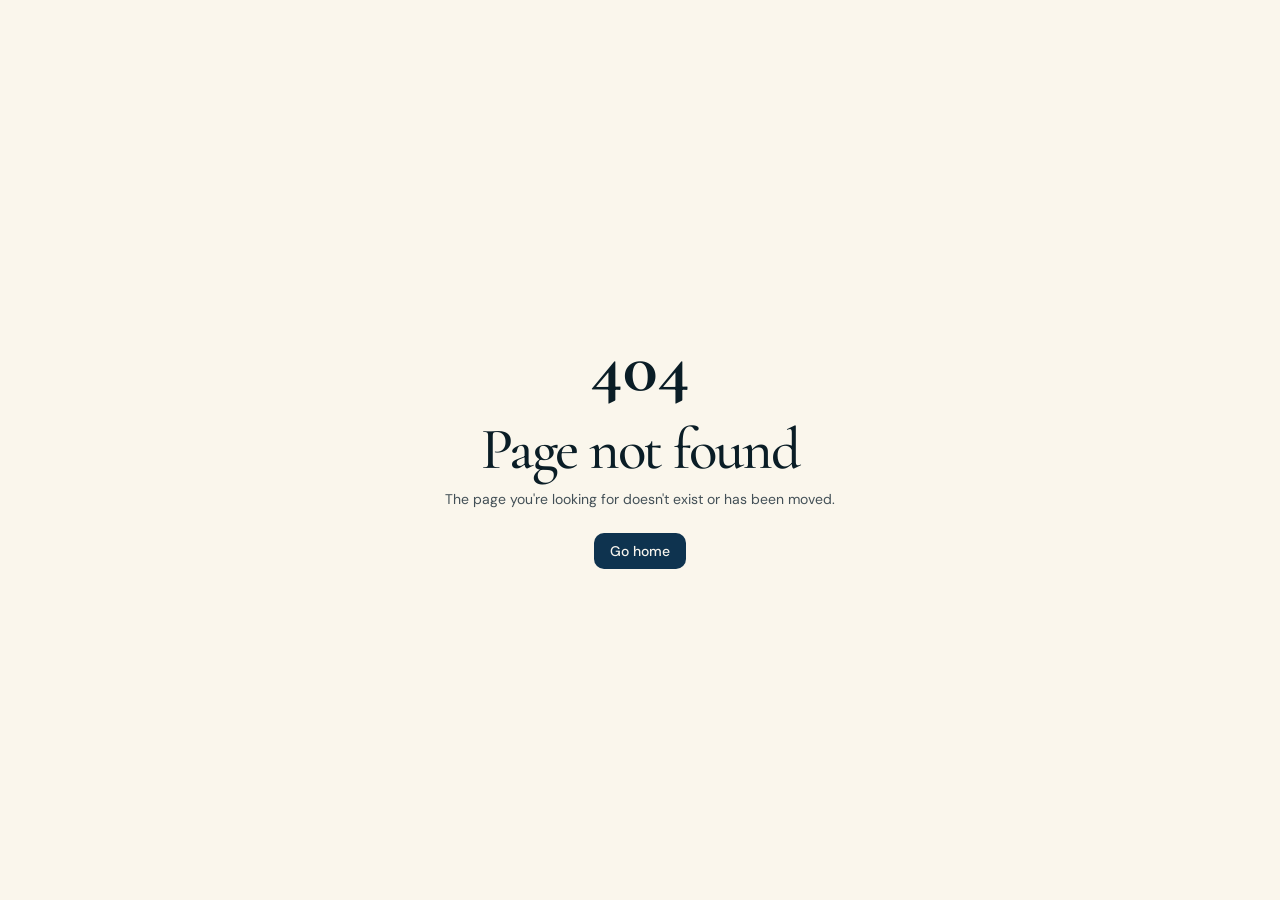
<file: index.html>
<!DOCTYPE html><html lang="en"><head><meta charSet="utf-8"/><meta name="viewport" content="width=device-width, initial-scale=1"/><link rel="preload" as="image" href="/media/neernut-symbol-vector.svg" fetchPriority="high"/><link rel="preload" as="image" href="/media/neernut-title-vector.svg" fetchPriority="high"/><link rel="preload" as="image" imageSrcSet="/media/hero-real-v20-768.webp 768w, /media/hero-real-v20.webp 1536w" imageSizes="(max-width: 767px) 100vw, 60vw" fetchPriority="high"/><link rel="stylesheet" href="/assets/styles-7NOn2_TY.css" data-precedence="default"/><link rel="stylesheet" href="/assets/wholesale-fH5tLggY.css" data-precedence="default"/><link rel="stylesheet" href="https://fonts.googleapis.com/css2?family=Cormorant+Garamond:wght@500;600;700&amp;family=DM+Sans:wght@400;500;600&amp;display=swap" data-precedence="default"/><title>NEER-NUT — Nature’s Pearl, Mithila’s Pride</title><meta property="og:title" content="NEER-NUT — Premium Makhana from Mithila"/><meta property="og:description" content="Premium makhana from the ponds of Darbhanga, Bihar."/><meta property="og:type" content="website"/><meta name="twitter:card" content="summary_large_image"/><meta name="description" content="Premium natural Mithila makhana. Hand-harvested in Darbhanga, Bihar, sun-dried and traditionally popped. Discover our heritage, product and sourcing."/><link rel="modulepreload" href="/assets/index-BNkppwnC.js"/><link rel="modulepreload" href="/assets/routes-CXqMMFRL.js"/><link rel="modulepreload" href="/assets/brand-logo-DNxJV0Sp.js"/><link rel="modulepreload" href="/assets/use-site-motion-D0AGThUW.js"/><link rel="modulepreload" href="/assets/plus-Cf1F-EwO.js"/><link rel="preconnect" href="https://fonts.googleapis.com"/><link rel="preconnect" href="https://fonts.gstatic.com" crossorigin="anonymous"/><link rel="icon" href="/favicon.ico" type="image/x-icon"/></head><body><!--$--><main id="home" class="new-neernut"><div class="pond-loader "><div class="loader-pond" aria-hidden="true"><i></i><i></i><i></i><svg class="" viewBox="0 0 60 44" fill="none" aria-hidden="true"><path d="M30 35C15 29 11 17 15 9c9 2 15 12 15 26Zm0 0c15-6 19-18 15-26-9 2-15 12-15 26Zm0 0C20 23 22 9 30 2c8 7 10 21 0 33ZM30 35C14 36 4 29 3 20c12-3 23 3 27 15Zm0 0c16 1 26-6 27-15-12-3-23 3-27 15ZM15 41h30" stroke="currentColor" stroke-width="1.2" stroke-linecap="round" stroke-linejoin="round"></path></svg></div><p role="status">A little goodness, from Mithila.</p><span>NEER-NUT</span><button>Enter website →</button></div><noscript><style>.pond-loader{display:none!important}</style></noscript><a class="skip-link" href="#story">Skip to content</a><div class="lake-hero still-pond-hero refined-hero animated-pond-hero supplied-pond-hero single-pond-hero "><header class="lake-header"><button class="menu-trigger" aria-label="Open navigation" aria-expanded="false" aria-controls="main-menu"><svg xmlns="http://www.w3.org/2000/svg" width="19" height="19" viewBox="0 0 24 24" fill="none" stroke="currentColor" stroke-width="2" stroke-linecap="round" stroke-linejoin="round" class="lucide lucide-menu" aria-hidden="true"><path d="M4 5h16"></path><path d="M4 12h16"></path><path d="M4 19h16"></path></svg><span>Explore</span></button><a class="wordmark" href="#home" aria-label="NEER-NUT home"><span class="neernut-identity"><img class="neernut-symbol" src="/media/neernut-symbol-vector.svg" alt="" width="620" height="310" decoding="async" fetchPriority="high"/><img class="neernut-title" src="/media/neernut-title-vector.svg" alt="Neernut" width="1250" height="390" decoding="async" fetchPriority="high"/></span></a><nav class="header-links" aria-label="Quick navigation"><a href="/about">About us</a><a href="/product">Shop makhana</a><a href="#inquiry" class="header-inquire">Inquire<svg xmlns="http://www.w3.org/2000/svg" width="15" height="15" viewBox="0 0 24 24" fill="none" stroke="currentColor" stroke-width="2" stroke-linecap="round" stroke-linejoin="round" class="lucide lucide-arrow-up-right" aria-hidden="true"><path d="M7 7h10v10"></path><path d="M7 17 17 7"></path></svg></a></nav><button class="mobile-explore" aria-label="Open inquiry menu" aria-controls="main-menu" aria-expanded="false"><svg xmlns="http://www.w3.org/2000/svg" width="21" height="21" viewBox="0 0 24 24" fill="none" stroke="currentColor" stroke-width="2" stroke-linecap="round" stroke-linejoin="round" class="lucide lucide-arrow-up-right" aria-hidden="true"><path d="M7 7h10v10"></path><path d="M7 17 17 7"></path></svg></button></header><div class="pond-wave-field" aria-hidden="true"><div class="outward-crest crest-0" style="animation-delay:0s"><svg viewBox="0 0 1000 600" fill="none" preserveAspectRatio="none"><defs><linearGradient id="_R_13aq_-0" x1="0" y1="0" x2=".4" y2="1"><stop stop-color="#6b9584" stop-opacity=".2"></stop><stop offset=".42" stop-color="#658a7a" stop-opacity=".8"></stop><stop offset=".67" stop-color="#fffdf2" stop-opacity=".9"></stop><stop offset="1" stop-color="#698e7d" stop-opacity=".12"></stop></linearGradient></defs><path stroke="url(#_R_13aq_-0)" d="M18 304C25 145 205 42 492 26C755 11 971 143 983 297C995 448 781 556 515 574C250 589 7 457 18 304Z"></path><path stroke="url(#_R_13aq_-0)" d="M31 306C38 155 220 57 494 42C752 29 955 150 968 297C980 439 775 542 514 559C255 574 21 451 31 306Z"></path></svg></div><div class="outward-crest crest-1" style="animation-delay:-2.6s"><svg viewBox="0 0 1000 600" fill="none" preserveAspectRatio="none"><defs><linearGradient id="_R_13aq_-1" x1="0" y1="0" x2=".4" y2="1"><stop stop-color="#6b9584" stop-opacity=".2"></stop><stop offset=".42" stop-color="#658a7a" stop-opacity=".8"></stop><stop offset=".67" stop-color="#fffdf2" stop-opacity=".9"></stop><stop offset="1" stop-color="#698e7d" stop-opacity=".12"></stop></linearGradient></defs><path stroke="url(#_R_13aq_-1)" d="M18 304C25 145 205 42 492 26C755 11 971 143 983 297C995 448 781 556 515 574C250 589 7 457 18 304Z"></path><path stroke="url(#_R_13aq_-1)" d="M31 306C38 155 220 57 494 42C752 29 955 150 968 297C980 439 775 542 514 559C255 574 21 451 31 306Z"></path></svg></div><div class="outward-crest crest-2" style="animation-delay:-5.2s"><svg viewBox="0 0 1000 600" fill="none" preserveAspectRatio="none"><defs><linearGradient id="_R_13aq_-2" x1="0" y1="0" x2=".4" y2="1"><stop stop-color="#6b9584" stop-opacity=".2"></stop><stop offset=".42" stop-color="#658a7a" stop-opacity=".8"></stop><stop offset=".67" stop-color="#fffdf2" stop-opacity=".9"></stop><stop offset="1" stop-color="#698e7d" stop-opacity=".12"></stop></linearGradient></defs><path stroke="url(#_R_13aq_-2)" d="M18 304C25 145 205 42 492 26C755 11 971 143 983 297C995 448 781 556 515 574C250 589 7 457 18 304Z"></path><path stroke="url(#_R_13aq_-2)" d="M31 306C38 155 220 57 494 42C752 29 955 150 968 297C980 439 775 542 514 559C255 574 21 451 31 306Z"></path></svg></div><div class="outward-crest crest-3" style="animation-delay:-7.800000000000001s"><svg viewBox="0 0 1000 600" fill="none" preserveAspectRatio="none"><defs><linearGradient id="_R_13aq_-3" x1="0" y1="0" x2=".4" y2="1"><stop stop-color="#6b9584" stop-opacity=".2"></stop><stop offset=".42" stop-color="#658a7a" stop-opacity=".8"></stop><stop offset=".67" stop-color="#fffdf2" stop-opacity=".9"></stop><stop offset="1" stop-color="#698e7d" stop-opacity=".12"></stop></linearGradient></defs><path stroke="url(#_R_13aq_-3)" d="M18 304C25 145 205 42 492 26C755 11 971 143 983 297C995 448 781 556 515 574C250 589 7 457 18 304Z"></path><path stroke="url(#_R_13aq_-3)" d="M31 306C38 155 220 57 494 42C752 29 955 150 968 297C980 439 775 542 514 559C255 574 21 451 31 306Z"></path></svg></div></div><div class="lake-hero-copy"><p class="eyebrow">FROM THE WETLANDS OF MITHILA</p><h1>Nature’s pearl.<br/><em>Mithila’s pride.</em></h1><p class="hero-intro">Pure Mithila makhana. Hand-harvested, sun-dried and traditionally popped.</p><a class="button button-ivory" href="/product">Explore our makhana<svg xmlns="http://www.w3.org/2000/svg" width="16" height="16" viewBox="0 0 24 24" fill="none" stroke="currentColor" stroke-width="2" stroke-linecap="round" stroke-linejoin="round" class="lucide lucide-arrow-right" aria-hidden="true"><path d="M5 12h14"></path><path d="m12 5 7 7-7 7"></path></svg></a><span class="hero-source-note">PURE BY NATURE · ROOTED IN MITHILA</span></div><div class="lake-scene"><img class="hero-pond-art" src="/media/hero-real-v20.webp" srcSet="/media/hero-real-v20-768.webp 768w, /media/hero-real-v20.webp 1536w" sizes="(max-width: 767px) 100vw, 60vw" alt="" width="1536" height="1024" fetchPriority="high" decoding="async"/><canvas class="pond-water-canvas" aria-hidden="true"></canvas><div class="pond-surface-lines" aria-hidden="true"><svg viewBox="0 0 600 400" preserveAspectRatio="none" fill="none"><g style="animation-delay:0s"><path d="M-80 190q30 -12 60 0t60 0t60 0t60 0t60 0t60 0t60 0t60 0t60 0t60 0t60 0t60 0"></path></g><g style="animation-delay:-0.9s"><path d="M-80 217q30 -12 60 0t60 0t60 0t60 0t60 0t60 0t60 0t60 0t60 0t60 0t60 0t60 0"></path></g><g style="animation-delay:-1.8s"><path d="M-80 244q30 -12 60 0t60 0t60 0t60 0t60 0t60 0t60 0t60 0t60 0t60 0t60 0t60 0"></path></g></svg></div><div class="pond-insects water-striders" aria-hidden="true"><span class="water-strider strider-0"><i></i><img src="/media/water-strider-v17.webp" alt="" width="512" height="512" decoding="async" fetchPriority="low"/></span><span class="water-strider strider-1"><i></i><img src="/media/water-strider-v17.webp" alt="" width="512" height="512" decoding="async" fetchPriority="low"/></span></div><button class="pond-animation-toggle" aria-pressed="false"><svg xmlns="http://www.w3.org/2000/svg" width="14" height="14" viewBox="0 0 24 24" fill="none" stroke="currentColor" stroke-width="2" stroke-linecap="round" stroke-linejoin="round" class="lucide lucide-pause" aria-hidden="true"><rect x="14" y="3" width="5" height="18" rx="1"></rect><rect x="5" y="3" width="5" height="18" rx="1"></rect></svg><span>Pause pond</span></button></div></div><div class="origin-strip"><span>MITHILA, BIHAR</span><span><svg xmlns="http://www.w3.org/2000/svg" width="14" height="14" viewBox="0 0 24 24" fill="none" stroke="currentColor" stroke-width="2" stroke-linecap="round" stroke-linejoin="round" class="lucide lucide-leaf" aria-hidden="true"><path d="M11 20A7 7 0 0 1 9.8 6.1C15.5 5 17 4.48 19 2c1 2 2 4.18 2 8 0 5.5-4.78 10-10 10Z"></path><path d="M2 21c0-3 1.85-5.36 5.08-6C9.5 14.52 12 13 13 12"></path></svg>100% natural</span><span>HAND-HARVESTED</span><span>TRADITIONALLY POPPED</span></div><section id="story" class="section story-section-new"><div class="section-number">01 / OUR ROOTS</div><div class="story-heading" data-reveal="true"><h2>Born in the wetlands.<br/><em>Carried by tradition.</em></h2><div><p>In the pokhars of Darbhanga and Madhubani, makhana grows beneath giant floating leaves. These mineral-rich pond beds and warm monsoons are the heartland of a very special seed.</p><p>Hand-harvested, sun-dried and traditionally popped. This is the story of Mithila’s pearl.</p><a class="text-link" href="#journey">From our pond to your palm<svg xmlns="http://www.w3.org/2000/svg" width="16" height="16" viewBox="0 0 24 24" fill="none" stroke="currentColor" stroke-width="2" stroke-linecap="round" stroke-linejoin="round" class="lucide lucide-arrow-right" aria-hidden="true"><path d="M5 12h14"></path><path d="m12 5 7 7-7 7"></path></svg></a></div></div><div class="heritage-composition"><figure class="folk-art" data-reveal="true"><img src="/media/mithila-blue-painting.webp" alt="Blue Mithila painting of two fish, lotus flowers and curling lotus leaves" width="1536" height="1024" loading="eager" decoding="async" fetchPriority="low"/><figcaption>THE ART, THE WATER, THE SOUL OF MITHILA.</figcaption></figure><div class="heritage-side" data-reveal="true"><img class="roots-botanical" src="/media/roots-makhana-v21.webp" alt="Makhana flower and prickly leaves beside a bowl of fox nuts, isolated without a background" width="640" height="420" decoding="async" fetchPriority="low"/><blockquote>“Makhana is not just a crop; it is the cultural soul, pride and heritage of Mithila.”</blockquote><dl class="heritage-facts"><div><dt>GI</dt><dd>Mithila Makhana</dd></div><div><dt>Aug–Oct</dt><dd>Harvest season</dd></div><div><dt>100%</dt><dd>Hand-harvested</dd></div></dl></div></div></section><section id="products" class="product-section-new editorial-product"><div class="section product-inner"><figure class="editorial-product-photo" data-reveal="true"><img src="/media/makhana-harvest-v22-1280.webp" srcSet="/media/makhana-harvest-v22-640.webp 640w, /media/makhana-harvest-v22-1280.webp 1280w" sizes="100vw" alt="A bamboo harvest tray of makhana beside a real purple makhana flower and prickly leaf" width="1536" height="1024" loading="eager" decoding="async" fetchPriority="low"/><figcaption><span>THE MITHILA ORIGINAL</span><span>One ingredient. Pure goodness.</span></figcaption></figure><div class="product-copy-new" data-reveal="true"><p class="section-number">02 / OUR MAKHANA</p><div class="product-title-row"><h2>Simply pure.<br/><em>Beautifully wholesome.</em></h2><img class="product-detail-art" src="/media/makhana-scoop.webp" alt="Wooden scoop filled with naturally popped makhana" width="640" height="420" decoding="async" fetchPriority="low"/></div><p>Light, crisp and naturally wholesome. Graded by size, slow-roasted and popped the traditional way—nothing added, nothing taken away.</p><dl class="product-specs"><div><dt>Origin</dt><dd>Mithila, Bihar</dd></div><div><dt>Grade</dt><dd>Premium large pops</dd></div><div><dt>Process</dt><dd>Sun-dried · roasted · popped</dd></div><div><dt>Ingredients</dt><dd>100% foxnut</dd></div></dl><a class="button button-blue" href="/product">Choose your makhana<svg xmlns="http://www.w3.org/2000/svg" width="17" height="17" viewBox="0 0 24 24" fill="none" stroke="currentColor" stroke-width="2" stroke-linecap="round" stroke-linejoin="round" class="lucide lucide-arrow-up-right" aria-hidden="true"><path d="M7 7h10v10"></path><path d="M7 17 17 7"></path></svg></a></div></div></section><section id="journey" class="journey-section-new"><svg class="mithila-frieze" viewBox="0 0 1200 50" preserveAspectRatio="xMidYMid slice" aria-hidden="true"><defs><pattern id="lotus-frieze" x="0" y="0" width="100" height="50" patternUnits="userSpaceOnUse"><g fill="none" stroke="currentColor" stroke-width=".8"><path d="M0 3h100M0 47h100M0 7h100M0 43h100M50 36c-12-8-12-18 0-25 12 7 12 17 0 25Zm0 0C35 34 29 26 31 18c12 0 19 8 19 18Zm0 0c15-2 21-10 19-18-12 0-19 8-19 18ZM4 25c10-10 20-10 28 0-8 10-18 10-28 0Zm0 0-4-5m4 5-4 5M76 25c8-9 16-9 24 0-8 9-16 9-24 0Z"></path><circle cx="25" cy="24" r="1"></circle><path d="m10 20 8 10m-3-13 7 14m59-12 8 11m-2-14 8 11M43 17l7 18 7-18"></path></g></pattern></defs><rect width="1200" height="50" fill="url(#lotus-frieze)"></rect></svg><div class="section"><div class="journey-title" data-reveal="true"><div><p class="section-number">03 / POND TO PALM</p><h2>The journey<br/><em>of a pearl.</em></h2></div><p>Months of patient, skilled work by Mithila’s pond families. Every step matters, from the muddy pond bed to the first delicate crunch.</p></div><ol class="journey-grid"><li data-reveal="true"><div class="journey-art"><span class="journey-step">01</span><img src="/media/process-makhana-v21.webp" alt="Makhana pond with a purple Euryale ferox flower and prickly floating leaves" width="1024" height="1024" loading="eager" decoding="async" fetchPriority="low"/></div><div class="journey-card-copy"><h3>Sown in the pokhar</h3><p>Seeds rest on the muddy bed of shallow ponds; by spring, broad floating leaves cover the water.</p></div></li><li data-reveal="true"><div class="journey-art"><span class="journey-step">02</span><img src="/media/process-02.webp" alt="Mithila farmer gathering makhana seeds among pond leaves" width="1024" height="1024" loading="eager" decoding="async" fetchPriority="low"/></div><div class="journey-card-copy"><h3>Dived &amp; gathered</h3><p>From August to October, skilled divers collect the fallen seeds from the pond floor by hand.</p></div></li><li data-reveal="true"><div class="journey-art"><span class="journey-step">03</span><img src="/media/process-03.webp" alt="Makhana seeds washed and sun-dried on a woven tray" width="1024" height="1024" loading="eager" decoding="async" fetchPriority="low"/></div><div class="journey-card-copy"><h3>Washed &amp; sun-dried</h3><p>Seeds are cleaned, sieved and dried under the Bihar sun, then graded by size.</p></div></li><li data-reveal="true"><div class="journey-art"><span class="journey-step">04</span><img src="/media/process-04.webp" alt="Artisan roasting and popping makhana with a wooden mallet" width="1024" height="1024" loading="eager" decoding="async" fetchPriority="low"/></div><div class="journey-card-copy"><h3>Roasted &amp; popped</h3><p>Roasted over wood fire and struck with a wooden mallet, the hard shell cracks and a white pearl pops out.</p></div></li><li data-reveal="true"><div class="journey-art"><span class="journey-step">05</span><img src="/media/process-06.webp" alt="Cupped hands offering white makhana" width="1024" height="1024" loading="eager" decoding="async" fetchPriority="low"/></div><div class="journey-card-copy"><h3>To your hand</h3><p>From a Darbhanga pond straight to your pantry—pure, light and crunchy.</p></div></li></ol><figure class="journey-film pond-cinema field-film" data-reveal="true"><div class="field-film-heading"><span>FIELD NOTES / MITHILA</span><span>A slower perspective</span></div><div class="pond-cinema-screen"><video src="/pond-story.webm" muted="" playsInline="" loop="" preload="none" poster="/media/blue-lotus-lake.webp" aria-label="Lotus pond film"></video><button class="film-play" aria-label="Play the pond film"><span><svg xmlns="http://www.w3.org/2000/svg" width="22" height="22" viewBox="0 0 24 24" fill="currentColor" stroke="currentColor" stroke-width="2" stroke-linecap="round" stroke-linejoin="round" class="lucide lucide-play" aria-hidden="true"><path d="M5 5a2 2 0 0 1 3.008-1.728l11.997 6.998a2 2 0 0 1 .003 3.458l-12 7A2 2 0 0 1 5 19z"></path></svg></span><strong>Step into the pond</strong><small>PLAY THE FILM</small></button></div><figcaption><div><span class="eyebrow">A MOMENT AT THE SOURCE</span><h3>Every pearl begins<br/><em>with a little patience.</em></h3></div><div><p>Water, leaves and the quiet rhythm of Mithila. Take a moment to see where our story starts.</p><a class="text-link" href="/about">Meet NeerNut<svg xmlns="http://www.w3.org/2000/svg" width="16" height="16" viewBox="0 0 24 24" fill="none" stroke="currentColor" stroke-width="2" stroke-linecap="round" stroke-linejoin="round" class="lucide lucide-arrow-up-right" aria-hidden="true"><path d="M7 7h10v10"></path><path d="M7 17 17 7"></path></svg></a></div></figcaption></figure></div></section><section class="promise-section section" aria-label="Our promise"><div class="pond-accents pond-accents-promise" aria-hidden="true"><img class="mithila-watermark" src="/media/journey-01.webp" alt="" width="1536" height="1024" loading="eager" decoding="async" fetchPriority="low"/></div><div class="promise-heading" data-reveal="true"><svg class="" viewBox="0 0 60 44" fill="none" aria-hidden="true"><path d="M30 35C15 29 11 17 15 9c9 2 15 12 15 26Zm0 0c15-6 19-18 15-26-9 2-15 12-15 26Zm0 0C20 23 22 9 30 2c8 7 10 21 0 33ZM30 35C14 36 4 29 3 20c12-3 23 3 27 15Zm0 0c16 1 26-6 27-15-12-3-23 3-27 15ZM15 41h30" stroke="currentColor" stroke-width="1.2" stroke-linecap="round" stroke-linejoin="round"></path></svg><p>100% natural Mithila foxnuts.<br/><em>Goodness, in its simplest form.</em></p></div><div class="promise-list"><div data-reveal="true"><svg xmlns="http://www.w3.org/2000/svg" width="25" height="25" viewBox="0 0 24 24" fill="none" stroke="currentColor" stroke-width="1" stroke-linecap="round" stroke-linejoin="round" class="lucide lucide-shield-check" aria-hidden="true"><path d="M20 13c0 5-3.5 7.5-7.66 8.95a1 1 0 0 1-.67-.01C7.5 20.5 4 18 4 13V6a1 1 0 0 1 1-1c2 0 4.5-1.2 6.24-2.72a1.17 1.17 0 0 1 1.52 0C14.51 3.81 17 5 19 5a1 1 0 0 1 1 1z"></path><path d="m9 12 2 2 4-4"></path></svg><h3>Authentic Mithila origin</h3><p>GI certified region</p></div><div data-reveal="true"><svg xmlns="http://www.w3.org/2000/svg" width="25" height="25" viewBox="0 0 24 24" fill="none" stroke="currentColor" stroke-width="1" stroke-linecap="round" stroke-linejoin="round" class="lucide lucide-sprout" aria-hidden="true"><path d="M14 9.536V7a4 4 0 0 1 4-4h1.5a.5.5 0 0 1 .5.5V5a4 4 0 0 1-4 4 4 4 0 0 0-4 4c0 2 1 3 1 5a5 5 0 0 1-1 3"></path><path d="M4 9a5 5 0 0 1 8 4 5 5 0 0 1-8-4"></path><path d="M5 21h14"></path></svg><h3>High protein &amp; fiber</h3><p>Naturally wholesome</p></div><div data-reveal="true"><svg xmlns="http://www.w3.org/2000/svg" width="25" height="25" viewBox="0 0 24 24" fill="none" stroke="currentColor" stroke-width="1" stroke-linecap="round" stroke-linejoin="round" class="lucide lucide-leaf" aria-hidden="true"><path d="M11 20A7 7 0 0 1 9.8 6.1C15.5 5 17 4.48 19 2c1 2 2 4.18 2 8 0 5.5-4.78 10-10 10Z"></path><path d="M2 21c0-3 1.85-5.36 5.08-6C9.5 14.52 12 13 13 12"></path></svg><h3>Nothing unnecessary</h3><p>Zero trans fat · Cholesterol free · Non-GMO</p></div><div data-reveal="true"><svg xmlns="http://www.w3.org/2000/svg" width="25" height="25" viewBox="0 0 24 24" fill="none" stroke="currentColor" stroke-width="1" stroke-linecap="round" stroke-linejoin="round" class="lucide lucide-hand-heart" aria-hidden="true"><path d="M11 14h2a2 2 0 0 0 0-4h-3c-.6 0-1.1.2-1.4.6L3 16"></path><path d="m14.45 13.39 5.05-4.694C20.196 8 21 6.85 21 5.75a2.75 2.75 0 0 0-4.797-1.837.276.276 0 0 1-.406 0A2.75 2.75 0 0 0 11 5.75c0 1.2.802 2.248 1.5 2.946L16 11.95"></path><path d="m2 15 6 6"></path><path d="m7 20 1.6-1.4c.3-.4.8-.6 1.4-.6h4c1.1 0 2.1-.4 2.8-1.2l4.6-4.4a1 1 0 0 0-2.75-2.91"></path></svg><h3>Closer to the source</h3><p>Direct from local farmer collectives</p></div></div></section><section id="wellness" class="section wellness-section-new"><div data-reveal="true"><p class="section-number">04 / EVERYDAY WELLNESS</p><h2>A small pearl.<br/><em>A little more goodness.</em></h2><p class="wellness-intro">Four quiet strengths of a seed grown in Mithila’s ponds.</p><figure class="section-art section-art-wellness"><svg class="section-leaf-vector" viewBox="0 0 300 180" fill="none" aria-hidden="true"><path d="M150 165C50 180 9 112 25 65 50 10 130 0 150 20 190-5 260 10 280 68c22 65-48 115-130 97Z"></path><path d="m150 165 4-134m-4 134L35 69m115 96 119-94m-119 94L70 32m80 133 83-134m-83 134L30 110m120 55 119-47"></path></svg><img src="/media/real-wellness.webp" alt="Popped makhana in an ivory bowl with a fresh lotus leaf" width="1024" height="1024" loading="eager" decoding="async" fetchPriority="low"/><figcaption>Small pearls. Everyday goodness.</figcaption></figure></div><div class="wellness-accordion"><details open="" data-reveal="true"><summary><svg xmlns="http://www.w3.org/2000/svg" width="20" height="20" viewBox="0 0 24 24" fill="none" stroke="currentColor" stroke-width="1.2" stroke-linecap="round" stroke-linejoin="round" class="lucide lucide-activity" aria-hidden="true"><path d="M22 12h-2.48a2 2 0 0 0-1.93 1.46l-2.35 8.36a.25.25 0 0 1-.48 0L9.24 2.18a.25.25 0 0 0-.48 0l-2.35 8.36A2 2 0 0 1 4.49 12H2"></path></svg><span>Sustained Energy &amp; Satiety</span><svg xmlns="http://www.w3.org/2000/svg" width="18" height="18" viewBox="0 0 24 24" fill="none" stroke="currentColor" stroke-width="2" stroke-linecap="round" stroke-linejoin="round" class="lucide lucide-plus accordion-plus" aria-hidden="true"><path d="M5 12h14"></path><path d="M12 5v14"></path></svg></summary><p>Complex carbohydrates and dietary fiber provide sustained energy. A low glycemic index makes makhana a thoughtful addition to balanced meals and mindful snacking.</p></details><details data-reveal="true"><summary><svg xmlns="http://www.w3.org/2000/svg" width="20" height="20" viewBox="0 0 24 24" fill="none" stroke="currentColor" stroke-width="1.2" stroke-linecap="round" stroke-linejoin="round" class="lucide lucide-heart" aria-hidden="true"><path d="M2 9.5a5.5 5.5 0 0 1 9.591-3.676.56.56 0 0 0 .818 0A5.49 5.49 0 0 1 22 9.5c0 2.29-1.5 4-3 5.5l-5.492 5.313a2 2 0 0 1-3 .019L5 15c-1.5-1.5-3-3.2-3-5.5"></path></svg><span>Cardiac &amp; Bone Health</span><svg xmlns="http://www.w3.org/2000/svg" width="18" height="18" viewBox="0 0 24 24" fill="none" stroke="currentColor" stroke-width="2" stroke-linecap="round" stroke-linejoin="round" class="lucide lucide-plus accordion-plus" aria-hidden="true"><path d="M5 12h14"></path><path d="M12 5v14"></path></svg></summary><p>Naturally low in sodium, with potassium and magnesium—minerals that contribute to normal blood pressure, heart function and bone health.</p></details><details data-reveal="true"><summary><svg xmlns="http://www.w3.org/2000/svg" width="20" height="20" viewBox="0 0 24 24" fill="none" stroke="currentColor" stroke-width="1.2" stroke-linecap="round" stroke-linejoin="round" class="lucide lucide-sparkles" aria-hidden="true"><path d="M11.017 2.814a1 1 0 0 1 1.966 0l1.051 5.558a2 2 0 0 0 1.594 1.594l5.558 1.051a1 1 0 0 1 0 1.966l-5.558 1.051a2 2 0 0 0-1.594 1.594l-1.051 5.558a1 1 0 0 1-1.966 0l-1.051-5.558a2 2 0 0 0-1.594-1.594l-5.558-1.051a1 1 0 0 1 0-1.966l5.558-1.051a2 2 0 0 0 1.594-1.594z"></path><path d="M20 2v4"></path><path d="M22 4h-4"></path><circle cx="4" cy="20" r="2"></circle></svg><span>Anti-Aging Antioxidants</span><svg xmlns="http://www.w3.org/2000/svg" width="18" height="18" viewBox="0 0 24 24" fill="none" stroke="currentColor" stroke-width="2" stroke-linecap="round" stroke-linejoin="round" class="lucide lucide-plus accordion-plus" aria-hidden="true"><path d="M5 12h14"></path><path d="M12 5v14"></path></svg></summary><p>Contains flavonoids such as kaempferol, antioxidants that help protect cells against oxidative stress.</p></details><details data-reveal="true"><summary><svg xmlns="http://www.w3.org/2000/svg" width="20" height="20" viewBox="0 0 24 24" fill="none" stroke="currentColor" stroke-width="1.2" stroke-linecap="round" stroke-linejoin="round" class="lucide lucide-wheat" aria-hidden="true"><path d="M2 22 16 8"></path><path d="M3.47 12.53 5 11l1.53 1.53a3.5 3.5 0 0 1 0 4.94L5 19l-1.53-1.53a3.5 3.5 0 0 1 0-4.94Z"></path><path d="M7.47 8.53 9 7l1.53 1.53a3.5 3.5 0 0 1 0 4.94L9 15l-1.53-1.53a3.5 3.5 0 0 1 0-4.94Z"></path><path d="M11.47 4.53 13 3l1.53 1.53a3.5 3.5 0 0 1 0 4.94L13 11l-1.53-1.53a3.5 3.5 0 0 1 0-4.94Z"></path><path d="M20 2h2v2a4 4 0 0 1-4 4h-2V6a4 4 0 0 1 4-4Z"></path><path d="M11.47 17.47 13 19l-1.53 1.53a3.5 3.5 0 0 1-4.94 0L5 19l1.53-1.53a3.5 3.5 0 0 1 4.94 0Z"></path><path d="M15.47 13.47 17 15l-1.53 1.53a3.5 3.5 0 0 1-4.94 0L9 15l1.53-1.53a3.5 3.5 0 0 1 4.94 0Z"></path><path d="M19.47 9.47 21 11l-1.53 1.53a3.5 3.5 0 0 1-4.94 0L13 11l1.53-1.53a3.5 3.5 0 0 1 4.94 0Z"></path></svg><span>Digestive Friendly</span><svg xmlns="http://www.w3.org/2000/svg" width="18" height="18" viewBox="0 0 24 24" fill="none" stroke="currentColor" stroke-width="2" stroke-linecap="round" stroke-linejoin="round" class="lucide lucide-plus accordion-plus" aria-hidden="true"><path d="M5 12h14"></path><path d="M12 5v14"></path></svg></summary><p>Naturally gluten-free and light on the stomach. A wholesome choice for fasting (Vrat), everyday snacking or post-workout recovery.</p></details></div></section><section id="sourcing" class="sourcing-section-new"><div class="sourcing-photo"></div><div class="section sourcing-inner"><div data-reveal="true"><p class="section-number">05 / PEOPLE &amp; PLACE</p><h2>Supporting farmers.<br/><em>Nourishing lives.</em></h2><figure class="section-art section-art-people"><svg class="section-leaf-vector" viewBox="0 0 300 180" fill="none" aria-hidden="true"><path d="M150 165C50 180 9 112 25 65 50 10 130 0 150 20 190-5 260 10 280 68c22 65-48 115-130 97Z"></path><path d="m150 165 4-134m-4 134L35 69m115 96 119-94m-119 94L70 32m80 133 83-134m-83 134L30 110m120 55 119-47"></path></svg><img src="/media/real-people.webp" alt="Illustrative farmer holding a basket of harvested makhana seeds" width="1024" height="1024" loading="eager" decoding="async" fetchPriority="low"/><figcaption>The hands behind every harvest.</figcaption></figure></div><div data-reveal="true"><p>Makhana harvesting is an artisanal, labour-intensive craft carried by Mithila’s Mallah communities, who dive to the pond bed to gather seeds by hand.</p><p>By shortening supply chains and removing layered middlemen, NeerNut supports transparent pricing for pond-growers while delivering batch-tested, clean-label foxnuts to your door.</p><a class="text-link" href="#inquiry">Let’s start a conversation<svg xmlns="http://www.w3.org/2000/svg" width="17" height="17" viewBox="0 0 24 24" fill="none" stroke="currentColor" stroke-width="2" stroke-linecap="round" stroke-linejoin="round" class="lucide lucide-arrow-up-right" aria-hidden="true"><path d="M7 7h10v10"></path><path d="M7 17 17 7"></path></svg></a></div></div></section><section id="inquiry" class="inquiry-new section"><div class="inquiry-intro" data-reveal="true"><p class="section-number">06 / LET’S CONNECT</p><h2>A little taste<br/><em>of Mithila.</em></h2><p>Interested in Premium Makhana? Share your preferred quantity and contact details.</p><div class="inquiry-product"><svg xmlns="http://www.w3.org/2000/svg" width="18" height="18" viewBox="0 0 24 24" fill="none" stroke="currentColor" stroke-width="2" stroke-linecap="round" stroke-linejoin="round" class="lucide lucide-circle-check" aria-hidden="true"><circle cx="12" cy="12" r="10"></circle><path d="m9 12 2 2 4-4"></path></svg><span>Premium Makhana<small>Pure · Natural · Traditionally popped</small></span></div><figure class="section-art section-art-inquiry"><svg class="section-leaf-vector" viewBox="0 0 300 180" fill="none" aria-hidden="true"><path d="M150 165C50 180 9 112 25 65 50 10 130 0 150 20 190-5 260 10 280 68c22 65-48 115-130 97Z"></path><path d="m150 165 4-134m-4 134L35 69m115 96 119-94m-119 94L70 32m80 133 83-134m-83 134L30 110m120 55 119-47"></path></svg><img src="/media/real-inquiry.webp" alt="Kraft pouch and bamboo tray of popped makhana" width="1024" height="1024" loading="eager" decoding="async" fetchPriority="low"/><figcaption>From our ponds to your table.</figcaption></figure><a class="inquiry-phone text-link" href="tel:+917294999900">Call +91 72949 99900<svg xmlns="http://www.w3.org/2000/svg" width="16" height="16" viewBox="0 0 24 24" fill="none" stroke="currentColor" stroke-width="2" stroke-linecap="round" stroke-linejoin="round" class="lucide lucide-arrow-right" aria-hidden="true"><path d="M5 12h14"></path><path d="m12 5 7 7-7 7"></path></svg></a></div><form class="inquiry-form" data-reveal="true"><label class="form-wide">Full name<input class="flex h-9 w-full rounded-md border border-input bg-transparent px-3 py-1 text-base shadow-sm transition-colors file:border-0 file:bg-transparent file:text-sm file:font-medium file:text-foreground placeholder:text-muted-foreground focus-visible:outline-none focus-visible:ring-1 focus-visible:ring-ring disabled:cursor-not-allowed disabled:opacity-50 md:text-sm" autoComplete="name" required="" maxLength="100" placeholder="Your name" name="name"/></label><label>Email<input type="email" class="flex h-9 w-full rounded-md border border-input bg-transparent px-3 py-1 text-base shadow-sm transition-colors file:border-0 file:bg-transparent file:text-sm file:font-medium file:text-foreground placeholder:text-muted-foreground focus-visible:outline-none focus-visible:ring-1 focus-visible:ring-ring disabled:cursor-not-allowed disabled:opacity-50 md:text-sm" autoComplete="email" required="" maxLength="255" placeholder="you@example.com" name="email"/></label><label>Phone (optional)<input type="tel" class="flex h-9 w-full rounded-md border border-input bg-transparent px-3 py-1 text-base shadow-sm transition-colors file:border-0 file:bg-transparent file:text-sm file:font-medium file:text-foreground placeholder:text-muted-foreground focus-visible:outline-none focus-visible:ring-1 focus-visible:ring-ring disabled:cursor-not-allowed disabled:opacity-50 md:text-sm" autoComplete="tel" maxLength="25" placeholder="Your contact number" name="phone"/></label><label class="form-wide">Preferred quantity<input class="flex h-9 w-full rounded-md border border-input bg-transparent px-3 py-1 text-base shadow-sm transition-colors file:border-0 file:bg-transparent file:text-sm file:font-medium file:text-foreground placeholder:text-muted-foreground focus-visible:outline-none focus-visible:ring-1 focus-visible:ring-ring disabled:cursor-not-allowed disabled:opacity-50 md:text-sm" placeholder="e.g. 500 g or 5 kg" required="" maxLength="100" name="quantity"/></label><label class="form-wide">Message (optional)<textarea class="flex min-h-[60px] w-full rounded-md border border-input bg-transparent px-3 py-2 text-base shadow-sm placeholder:text-muted-foreground focus-visible:outline-none focus-visible:ring-1 focus-visible:ring-ring disabled:cursor-not-allowed disabled:opacity-50 md:text-sm" name="message" rows="3" maxLength="2000" placeholder="Tell us a little about your inquiry"></textarea></label><button class="inline-flex items-center justify-center gap-2 whitespace-nowrap rounded-md text-sm font-medium cursor-pointer transition-colors focus-visible:outline-none focus-visible:ring-1 focus-visible:ring-ring disabled:pointer-events-none disabled:opacity-50 disabled:cursor-not-allowed [&amp;_svg]:pointer-events-none [&amp;_svg]:size-4 [&amp;_svg]:shrink-0 bg-primary text-primary-foreground shadow hover:bg-primary/90 h-9 px-4 py-2 button button-blue form-submit" type="submit">Send inquiry<svg xmlns="http://www.w3.org/2000/svg" width="16" height="16" viewBox="0 0 24 24" fill="none" stroke="currentColor" stroke-width="2" stroke-linecap="round" stroke-linejoin="round" class="lucide lucide-arrow-right" aria-hidden="true" style="rotate:-45deg"><path d="M5 12h14"></path><path d="m12 5 7 7-7 7"></path></svg></button></form></section><footer class="new-footer"><svg class="mithila-frieze" viewBox="0 0 1200 50" preserveAspectRatio="xMidYMid slice" aria-hidden="true"><defs><pattern id="lotus-frieze" x="0" y="0" width="100" height="50" patternUnits="userSpaceOnUse"><g fill="none" stroke="currentColor" stroke-width=".8"><path d="M0 3h100M0 47h100M0 7h100M0 43h100M50 36c-12-8-12-18 0-25 12 7 12 17 0 25Zm0 0C35 34 29 26 31 18c12 0 19 8 19 18Zm0 0c15-2 21-10 19-18-12 0-19 8-19 18ZM4 25c10-10 20-10 28 0-8 10-18 10-28 0Zm0 0-4-5m4 5-4 5M76 25c8-9 16-9 24 0-8 9-16 9-24 0Z"></path><circle cx="25" cy="24" r="1"></circle><path d="m10 20 8 10m-3-13 7 14m59-12 8 11m-2-14 8 11M43 17l7 18 7-18"></path></g></pattern></defs><rect width="1200" height="50" fill="url(#lotus-frieze)"></rect></svg><div class="section footer-top"><a href="#home" class="footer-wordmark"><svg class="" viewBox="0 0 60 44" fill="none" aria-hidden="true"><path d="M30 35C15 29 11 17 15 9c9 2 15 12 15 26Zm0 0c15-6 19-18 15-26-9 2-15 12-15 26Zm0 0C20 23 22 9 30 2c8 7 10 21 0 33ZM30 35C14 36 4 29 3 20c12-3 23 3 27 15Zm0 0c16 1 26-6 27-15-12-3-23 3-27 15ZM15 41h30" stroke="currentColor" stroke-width="1.2" stroke-linecap="round" stroke-linejoin="round"></path></svg>NEER-NUT</a><p>Nature’s pearl. Mithila’s pride.</p><a class="text-link" href="#home">Back to the lake ↑</a></div><div class="section footer-bottom"><span>PURE · NATURAL · MITHILA</span><nav aria-label="Footer navigation"><a href="/about">About us</a><a href="/product">Shop makhana</a><a href="#inquiry">Order inquiry</a></nav><span>DARBHANGA, BIHAR</span></div><div class="developer-credit">Develop and Designed With Love by <strong>RYNOVEL</strong></div></footer></main><script>(function(a,f){let l;try{l=JSON.parse(sessionStorage.getItem(a)||"{}")}catch{return}const n=l?.[f||history.state?.__TSR_key];let c=!1;for(const t in n){const e=n[t],o=e?.scrollX,s=e?.scrollY;if(Number.isFinite(o)&&Number.isFinite(s)){if(t==="window")scrollTo(o,s),c=!0;else if(t)try{const r=document.querySelector(t);r&&(r.scrollLeft=o,r.scrollTop=s)}catch{}}}if(c)return;const i=location.hash.slice(1);if(i){const t=history.state?.__hashScrollIntoViewOptions??!0;if(t){const e=document.getElementById(i);e&&e.scrollIntoView(t)}return}scrollTo(0,0)})("tsr-scroll-restoration-v1_3");document.currentScript.remove()</script><!--/$--><script data-tsr-stream-part="">(self.$R=self.$R||{})["tsr"]=[];self.$_TSR={h(){this.hydrated=!0,this.c()},e(){this.streamEnded=!0,this.c()},c(){this.hydrated&&this.streamEnded&&(delete self.$_TSR,delete self.$R.tsr)},p(e){this.initialized?e():this.buffer.push(e)},buffer:[]};$_TSR.router=($R=>$R[0]={manifest:$R[1]={routes:$R[2]={__root__:$R[3]={preloads:$R[4]=["/assets/index-BNkppwnC.js"],scripts:$R[5]=[$R[6]={attrs:$R[7]={type:"module",async:!0,src:"/assets/index-BNkppwnC.js"}}]},"/":$R[8]={preloads:$R[9]=["/assets/routes-CXqMMFRL.js","/assets/brand-logo-DNxJV0Sp.js","/assets/use-site-motion-D0AGThUW.js","/assets/plus-Cf1F-EwO.js"]}}},matches:$R[10]=[$R[11]={i:"__root__ ",u:1793915237722,s:"success",ssr:!0},$R[12]={i:"  ",u:1793915237722,s:"success",ssr:!0}]})($R["tsr"]);$_TSR.e();{let s=document.currentScript,p;while((p=s.previousElementSibling)&&p.hasAttribute('data-tsr-stream-part'))p.remove();s.remove()}</script><script type="module" async="" src="/assets/index-BNkppwnC.js"></script><script>document.currentScript.remove();/*$tsr-stream-boundary*/</script></body></html>
</file>
<file: assets/wholesale-fH5tLggY.css>
.refined-hero .lake-header{justify-content:space-between;align-items:center;display:flex}.refined-hero .lake-header>.wordmark,.about-header>.wordmark{z-index:2;margin:0;position:absolute;top:50%;left:50%;transform:translate(-50%,-50%)}.about-header{justify-content:flex-end;position:relative}.about-header nav{margin-left:auto}.wordmark>.neernut-identity,.about-header .wordmark>.neernut-identity,.shop-header .wordmark>.neernut-identity{justify-content:center;align-items:center;gap:4px;width:max-content}.neernut-identity .neernut-symbol,.about-header .neernut-identity .neernut-symbol,.shop-header .neernut-identity .neernut-symbol{object-fit:contain;width:100px;height:69px}.neernut-identity .neernut-title,.about-header .neernut-identity .neernut-title,.shop-header .neernut-identity .neernut-title{object-fit:contain;width:88px;height:24px}.shop-header nav a{font-size:13px}.shop-product{grid-template-columns:1.04fr 1fr;gap:clamp(40px,5vw,80px);padding:10px 5vw 90px}.shop-main-photo{background:#e0e6d8;border-radius:18px 18px 76px}.shop-photo-label{letter-spacing:.12em;background:#f1f0e8ee;border-radius:3px;padding:10px 13px;font-size:11px}.shop-main-photo figcaption{padding:28px 28px 32px;font-size:26px}.shop-main-photo figcaption span{font-size:12px}.shop-thumbnails{gap:12px;margin-top:20px}.shop-thumbnails button{border-radius:7px;grid-template-columns:58px 1fr;gap:10px;min-height:76px;padding:10px}.shop-thumbnails img{width:58px;height:58px}.shop-thumbnails span{font-size:12px;line-height:1.4}.shop-image-note{color:#5f705d;margin-top:18px;font-size:12px;line-height:1.75}.shop-details .eyebrow{letter-spacing:.13em;color:#5d7658;font-size:11px}.shop-details h1{letter-spacing:-.04em;margin:20px 0;font-size:clamp(62px,6.4vw,88px);line-height:.97}.shop-subtitle{color:#375640;margin-bottom:15px;font-size:18px;line-height:1.65}.shop-review-link{gap:8px;padding-bottom:8px;font-size:13px}.shop-description{color:#48604b;max-width:100%;margin:24px 0 26px;font-size:16px;line-height:1.8}.shop-bulk-intro{border-top:1px solid #b6c2a8;flex-wrap:wrap;align-items:center;gap:16px;padding-top:24px;display:flex}.shop-bulk-intro>span{letter-spacing:.1em;background:#dfe7d6;border-radius:3px;padding:7px 9px;font-size:10px}.shop-bulk-intro p{color:#526b4f;margin:0;font-size:14px;line-height:1.6}.shop-price{gap:10px;padding:22px 0 26px}.shop-price strong{font:500 36px/1.2 var(--font-display);letter-spacing:-.02em;color:#244c33}.shop-price span{font-size:14px;line-height:1.6}.shop-options{margin:28px 0}.shop-options legend{gap:13px;margin-bottom:15px;font-size:11px}.shop-options legend span{font-size:17px;font-weight:500}.shop-grade-grid{grid-template-columns:1fr;gap:10px}.shop-grade-grid>button{border-color:#bdc9b3;border-radius:7px;grid-template-columns:145px 1fr;align-items:center;gap:14px;min-height:68px;padding:17px 18px;display:grid}.shop-grade-grid>button>span{gap:7px;font-size:15px}.shop-grade-grid small{max-width:none;margin:0;font-size:13px;line-height:1.65}.shop-grade-grid>button[aria-pressed=true]{background:#dfe8d6;border-color:#3e6548;box-shadow:inset 3px 0 #3e6548}.shop-weight-grid{grid-template-columns:repeat(3,1fr);gap:12px}.shop-weight-grid>button{border-radius:7px;flex-direction:column;justify-content:center;align-items:center;gap:7px;min-height:80px;display:flex}.shop-weight-grid>button>span{letter-spacing:-.03em;font-size:22px;font-weight:500}.shop-weight-grid>button>small{opacity:.75;letter-spacing:.04em;font-size:11px}.shop-pack-note{color:#6b7e61;margin:13px 0 0;font-size:13px;line-height:1.6}.shop-quantity-row{padding-bottom:22px;font-size:16px}.shop-quantity{border-radius:5px;height:48px}.shop-quantity button{width:48px;height:48px}.shop-quantity output{min-width:40px;font-size:17px}.shop-selection{background:#e1e8d8;border-radius:6px;align-items:center;margin-bottom:15px;padding:18px;font-size:14px;line-height:1.5}.shop-selection strong{font-size:14px}.shop-buy{border-radius:7px;min-height:62px;padding:20px 23px;box-shadow:0 8px 25px #1b492515}.shop-buy span{font-size:16px}.shop-order-note{margin-top:15px;font-size:13px;line-height:1.75}.shop-assurances{flex-wrap:wrap;justify-content:flex-start;gap:13px;padding-top:22px}.shop-assurances span{gap:7px;font-size:12px}.shop-story-strip{grid-template-columns:.7fr 1.3fr 1.2fr;gap:45px;padding:65px 6vw}.shop-story-strip>span{font-size:12px;line-height:1.8}.shop-story-strip p{font-size:16px;line-height:1.8}.shop-information .section-number,.shop-reviews .section-number,.shop-price-guide .section-number{letter-spacing:.12em;font-size:11px}.shop-information .text-link{font-size:15px;line-height:1.6}.shop-faq summary{font-size:18px;line-height:1.6}.shop-faq details{padding:23px 0}.shop-faq details p{padding-top:18px;font-size:16px;line-height:1.85}.shop-price-guide h2{font-size:46px;line-height:1.1}.shop-price-guide p{font-size:16px;line-height:1.7}.shop-price-table{grid-template-columns:1fr}.shop-price-table button{padding:22px 0}.shop-price-table span{font-size:34px}.shop-price-table strong{font-size:14px}.shop-reviews>div>p{font-size:16px;line-height:1.8}.shop-review-empty h3{font-size:38px}.shop-review-empty p{font-size:16px;line-height:1.8}.shop-review-form>summary{font-size:17px}.shop-review-fields legend,.shop-review-fields label{font-size:15px}.shop-review-send{padding:18px;font-size:15px}.shop-review-fields>small{font-size:13px;line-height:1.7}@media (width<=1100px) and (width>=768px){.shop-product{gap:34px;padding-inline:4vw}.shop-grade-grid>button{grid-template-columns:1fr;gap:8px}.shop-grade-grid small{font-size:13px}.shop-thumbnails button{text-align:center;grid-template-columns:1fr}.shop-thumbnails span{font-size:12px}}@media (width<=767px){.wordmark>.neernut-identity,.about-header .wordmark>.neernut-identity,.shop-header .wordmark>.neernut-identity{gap:3px;width:max-content}.neernut-identity .neernut-symbol,.about-header .neernut-identity .neernut-symbol,.shop-header .neernut-identity .neernut-symbol{width:80px;height:55px}.neernut-identity .neernut-title,.about-header .neernut-identity .neernut-title,.shop-header .neernut-identity .neernut-title{width:78px;height:21px}.shop-header{height:82px}.shop-header nav a{font-size:12px}.about-header nav{gap:12px}.shop-product{grid-template-columns:1fr;gap:38px;padding:5px 20px 50px}.shop-main-photo{border-radius:12px 12px 60px}.shop-photo-label{padding:9px 11px;font-size:10px;top:16px;left:16px}.shop-main-photo figcaption{padding:24px;font-size:24px}.shop-main-photo figcaption span{font-size:11px}.shop-thumbnails{gap:9px;margin-top:15px}.shop-thumbnails button{text-align:center;grid-template-columns:1fr;gap:8px;min-height:94px;padding:10px 6px}.shop-thumbnails img{width:48px;height:48px}.shop-thumbnails span{font-size:11px}.shop-image-note{font-size:12px;line-height:1.75}.shop-details .eyebrow{letter-spacing:.09em;font-size:11px}.shop-details h1{margin:22px 0;font-size:68px}.shop-subtitle{font-size:19px;line-height:1.6}.shop-review-link{font-size:13px}.shop-description{margin:24px 0;font-size:16px;line-height:1.8}.shop-bulk-intro{gap:12px;padding-top:22px}.shop-bulk-intro>span{font-size:10px}.shop-bulk-intro p{font-size:14px}.shop-price strong{font-size:34px}.shop-price span{font-size:14px;line-height:1.75}.shop-options legend span{font-size:17px}.shop-grade-grid{gap:10px}.shop-grade-grid>button{grid-template-columns:1fr;gap:8px;min-height:86px;padding:17px 16px}.shop-grade-grid>button>span{font-size:16px}.shop-grade-grid small{font-size:14px;line-height:1.65}.shop-weight-grid{grid-template-columns:repeat(3,1fr);gap:10px}.shop-weight-grid>button{min-height:85px}.shop-weight-grid>button>span{font-size:23px}.shop-weight-grid>button>small{font-size:11px}.shop-pack-note{font-size:13px;line-height:1.7}.shop-quantity-row{font-size:16px}.shop-selection{flex-wrap:wrap;gap:8px;padding:16px 13px;font-size:13px}.shop-selection strong{font-size:13px}.shop-buy{min-height:62px;padding-inline:18px}.shop-buy span{font-size:16px}.shop-order-note{font-size:13px}.shop-assurances{gap:14px}.shop-assurances span{font-size:12px}.shop-story-strip{grid-template-columns:1fr;gap:22px;padding:42px 25px}.shop-story-strip>span{font-size:11px}.shop-story-strip p{font-size:16px;line-height:1.8}.shop-information,.shop-reviews{gap:32px;padding:48px 25px}.shop-faq summary{font-size:18px}.shop-faq details p{font-size:16px;line-height:1.85}.shop-price-guide{grid-template-columns:1fr;gap:25px;padding:42px 25px}.shop-price-guide h2{font-size:42px}.shop-price-guide p{font-size:16px}.shop-price-table{grid-template-columns:1fr}.shop-price-table span{font-size:34px}.shop-price-table strong{font-size:14px}.shop-reviews>div>p,.shop-review-empty p{font-size:16px}.shop-review-empty h3{font-size:36px}.shop-review-form>summary{font-size:17px}.shop-review-fields>small{font-size:13px}.shop-mobile-order{min-height:88px;padding:14px 20px max(14px,env(safe-area-inset-bottom));gap:12px}.shop-mobile-order>span{font-size:12px}.shop-mobile-order strong{font-size:17px}.shop-mobile-order a{gap:12px;padding:16px 20px;font-size:16px}.shop-page{padding-bottom:100px}}@media (width<=360px){.neernut-identity .neernut-symbol,.about-header .neernut-identity .neernut-symbol,.shop-header .neernut-identity .neernut-symbol{width:74px;height:51px}.neernut-identity .neernut-title,.about-header .neernut-identity .neernut-title,.shop-header .neernut-identity .neernut-title{width:70px;height:19px}.shop-details h1{font-size:61px}.shop-weight-grid>button>span{font-size:21px}.shop-mobile-order a{padding-inline:15px}}
</file>
